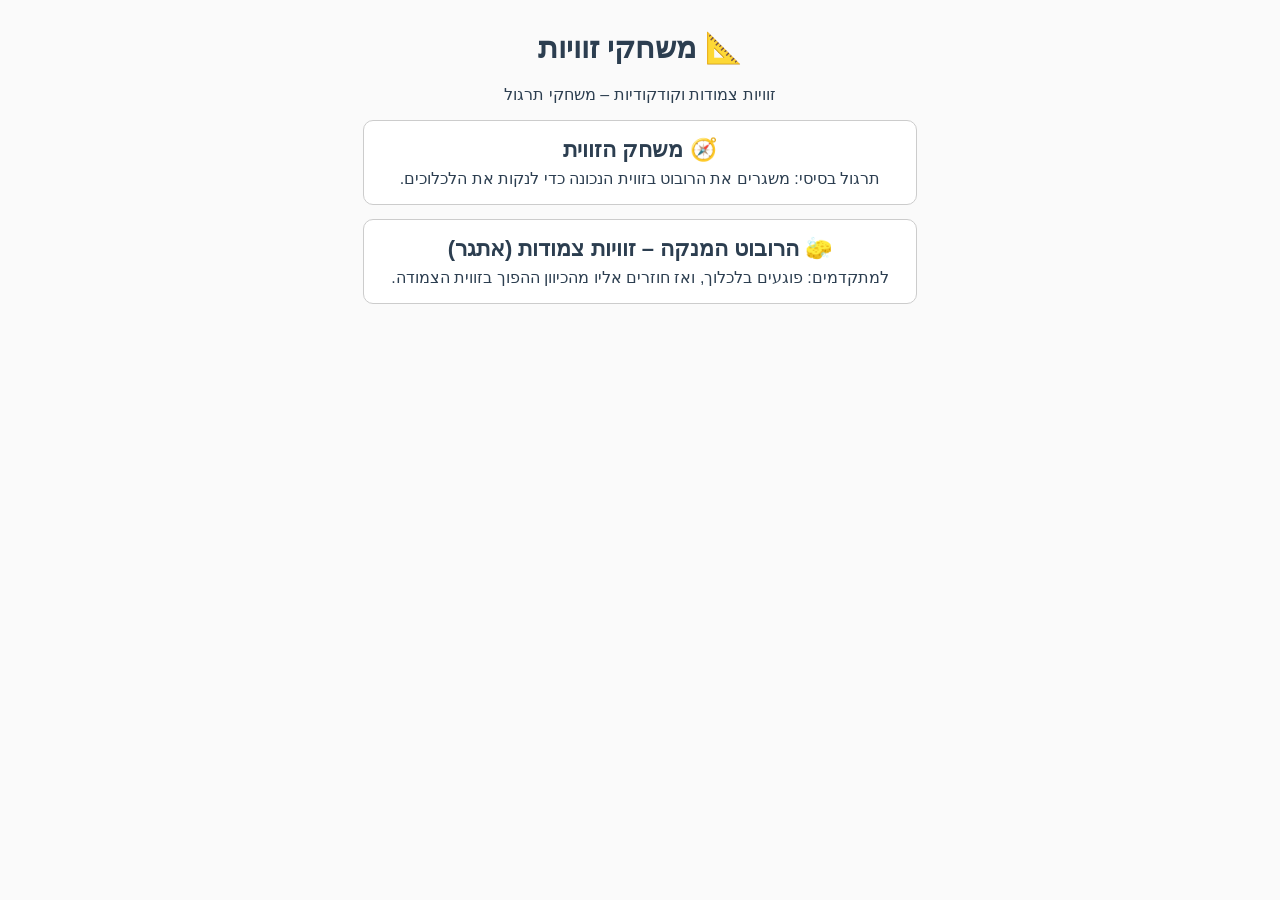
<file: index.html>
<!DOCTYPE html>
<html lang="he" dir="rtl">
<head>
<meta charset="UTF-8">
<meta name="viewport" content="width=device-width, initial-scale=1">
<title>משחקי זוויות – אלוני יצחק</title>
<link rel="stylesheet" href="style.css">
<style>
  .card { display:block; background:#fff; border:1px solid #ccc; border-radius:10px; padding:16px; margin:14px auto; max-width:520px; text-decoration:none; color:#2c3e50; }
  .card:hover { background:#f3f9ff; }
  .card h2 { margin:0 0 6px; font-size:22px; }
</style>
</head>
<body>
<div class="wrap">
  <h1>📐 משחקי זוויות</h1>
  <p>זוויות צמודות וקודקודיות – משחקי תרגול</p>
  <a class="card" href="game2.html">
    <h2>🧭 משחק הזווית</h2>
    <div>תרגול בסיסי: משגרים את הרובוט בזווית הנכונה כדי לנקות את הלכלוכים.</div>
  </a>
  <a class="card" href="game3.html">
    <h2>🧽 הרובוט המנקה – זוויות צמודות (אתגר)</h2>
    <div>למתקדמים: פוגעים בלכלוך, ואז חוזרים אליו מהכיוון ההפוך בזווית הצמודה.</div>
  </a>
</div>
</body>
</html>
</file>
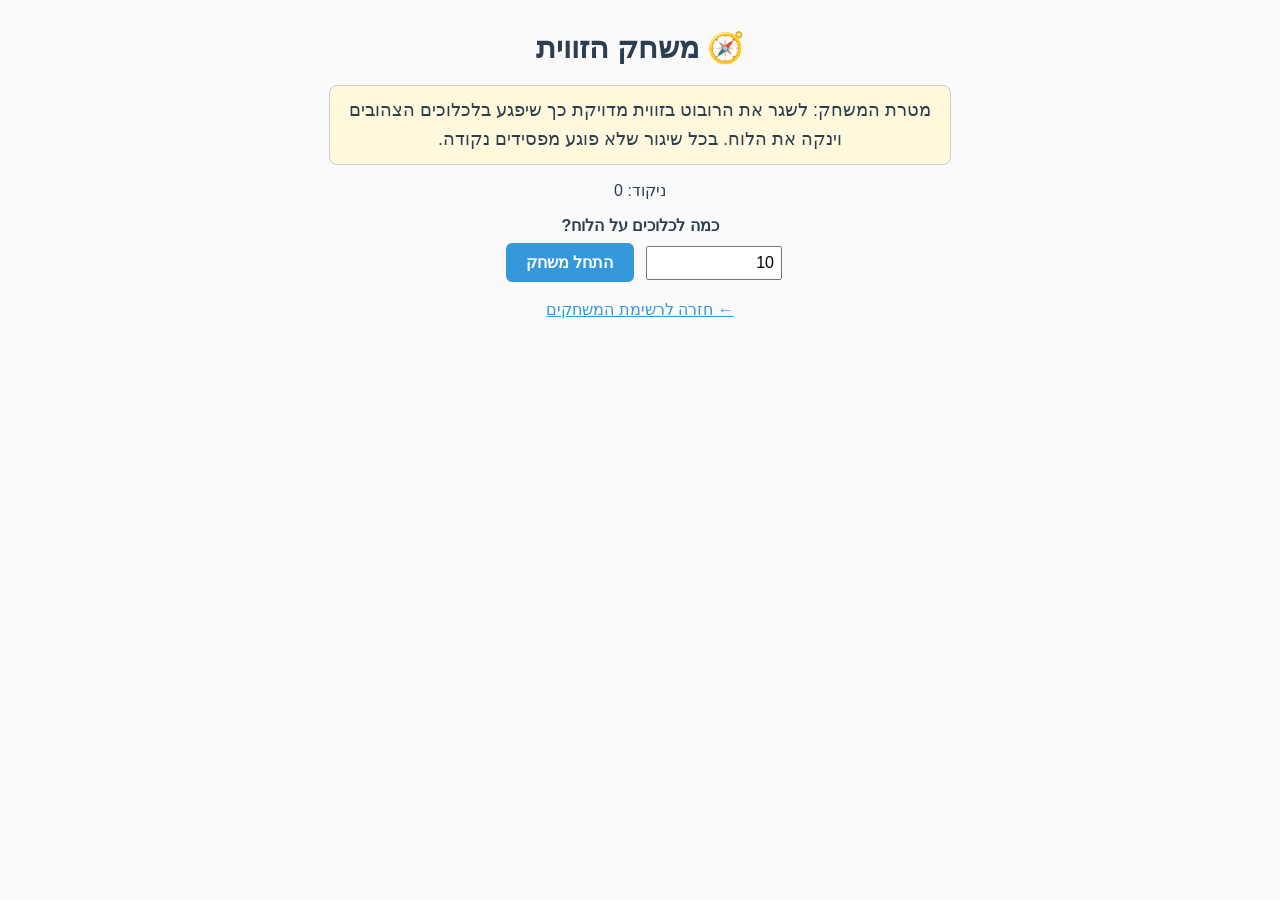
<file: game2.html>
<!DOCTYPE html>
<html lang="he" dir="rtl">
<head>
<meta charset="UTF-8">
<meta name="viewport" content="width=device-width, initial-scale=1">
<title>🧭 משחק הזווית</title>
<link rel="stylesheet" href="style.css">
</head>
<body>
<div class="wrap">
  <h1>🧭 משחק הזווית</h1>
  <p class="goal">מטרת המשחק: לשגר את הרובוט בזווית מדויקת כך שיפגע בלכלוכים הצהובים וינקה את הלוח. בכל שיגור שלא פוגע מפסידים נקודה.</p>
  <p>ניקוד: <span id="score">0</span></p>

  <label class="block" for="dirtCount">כמה לכלוכים על הלוח?</label>
  <input type="number" id="dirtCount" value="10" min="1">
  <button class="start-button" id="startBtn">התחל משחק</button>

  <div id="controls" class="hidden">
    <label class="block" for="angle">בחרו את גודל הזווית:</label>
    <input type="number" id="angle" value="45">
    <button class="shoot-button" id="shootBtn">שגר</button>
  </div>

  <div class="area-scroll"><div id="gameArea" class="hidden"></div></div>
  <a class="back" href="index.html">← חזרה לרשימת המשחקים</a>
</div>

<div id="victory" class="victory-screen hidden">
  <div class="victory-emoji">🎉🥳🎊</div>
  <div>כל הכבוד! ניקית את כל הלכלוך!<br>ניקוד סופי: <span id="finalScore"></span></div>
  <button class="start-button" id="againBtn">שחק שוב</button>
</div>

<script src="common.js"></script>
<script>
const area = document.getElementById("gameArea");
const scoreEl = document.getElementById("score");
let score = 0, robot, rx, ry, dirt = [], moving = false, marker;

function setScore(v) { score = v; scoreEl.textContent = score; }

function startGame() {
  const count = parseInt(document.getElementById("dirtCount").value);
  if (isNaN(count) || count < 1) return;
  setScore(0);
  moving = false;
  document.getElementById("victory").classList.add("hidden");
  document.getElementById("controls").classList.remove("hidden");
  area.classList.remove("hidden");
  area.innerHTML = "";
  rx = CX; ry = CY;
  drawAngleMap(area, 0, 345);
  dirt = createDirt(area, count);
  robot = el("", area); robot.id = "robot";
  placeRobot();
  marker = null;
}

function placeRobot() { robot.style.left = rx + "px"; robot.style.top = ry + "px"; }

function shoot() {
  if (moving || !robot) return;
  const angleDeg = parseFloat(document.getElementById("angle").value);
  if (isNaN(angleDeg)) return;
  setScore(score - 1);
  if (marker) marker.remove();
  marker = el("angle-label", area);
  marker.innerText = angleDeg + "°";
  marker.style.left = (rx + 25) + "px"; marker.style.top = (ry - 25) + "px";

  const rad = (angleDeg - 90) * Math.PI / 180;
  moving = true;
  (function move() {
    const nx = rx + Math.cos(rad) * SPEED, ny = ry + Math.sin(rad) * SPEED;
    if (nx <= 0 || nx >= W || ny <= 0 || ny >= H) { moving = false; return; }
    drawLine(area, "path", rx, ry, nx, ny);
    rx = nx; ry = ny; placeRobot();
    for (let i = dirt.length - 1; i >= 0; i--) {
      const d = dirt[i];
      if (Math.abs(rx - d.dataset.x) < 15 && Math.abs(ry - d.dataset.y) < 15) {
        d.remove(); dirt.splice(i, 1); setScore(score + 15);
      }
    }
    if (dirt.length === 0) {
      moving = false;
      document.getElementById("finalScore").textContent = score;
      document.getElementById("victory").classList.remove("hidden");
      return;
    }
    requestAnimationFrame(move);
  })();
}

document.getElementById("startBtn").onclick = startGame;
document.getElementById("againBtn").onclick = startGame;
document.getElementById("shootBtn").onclick = shoot;
document.getElementById("angle").addEventListener("keydown", e => { if (e.key === "Enter") shoot(); });
</script>
</body>
</html>
</file>
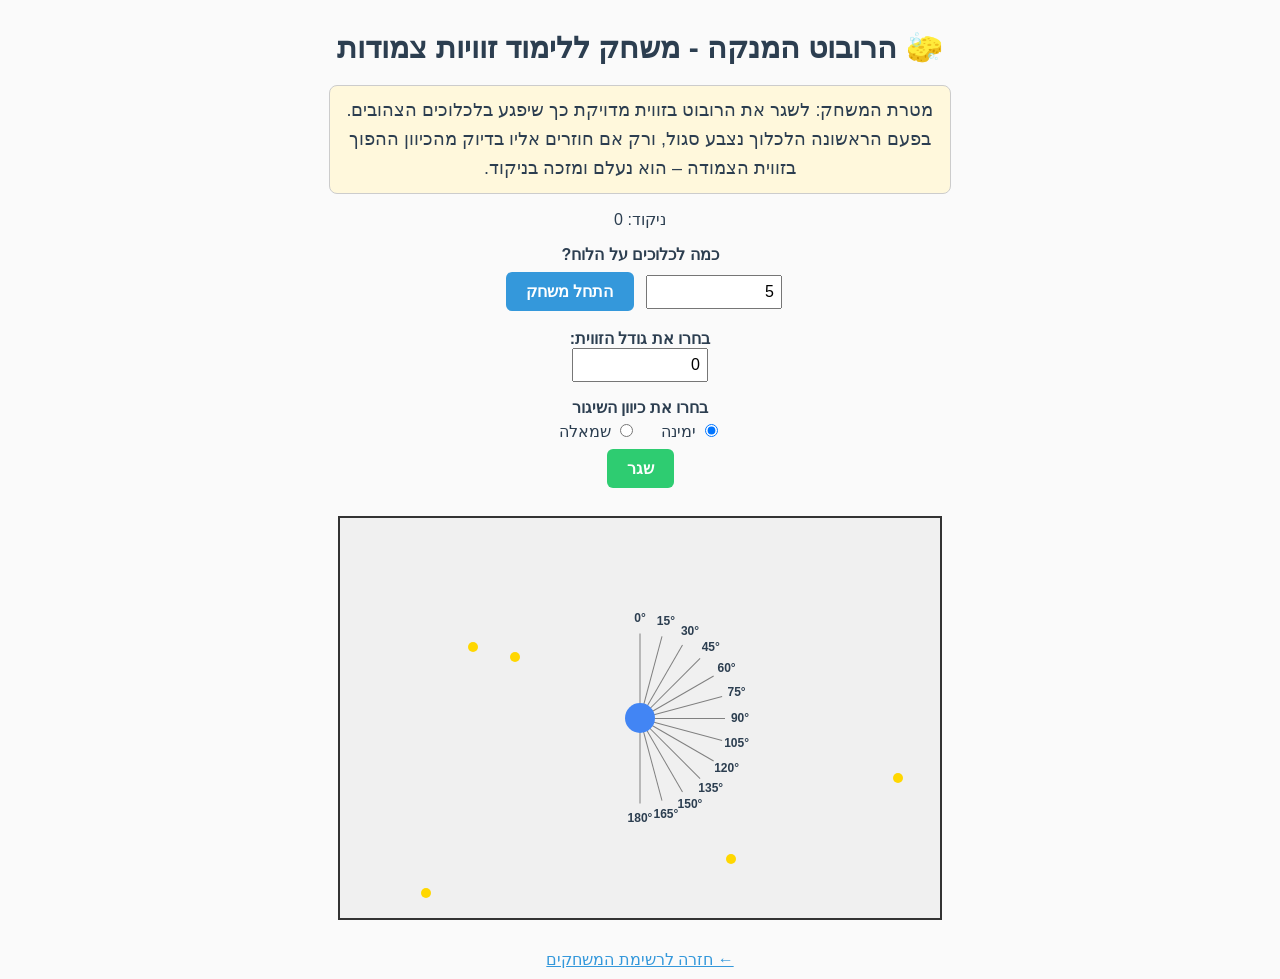
<file: game3.html>
<!DOCTYPE html>
<html lang="he" dir="rtl">
<head>
<meta charset="UTF-8">
<meta name="viewport" content="width=device-width, initial-scale=1">
<title>🧽 הרובוט המנקה – זוויות צמודות</title>
<link rel="stylesheet" href="style.css">
</head>
<body>
<div class="wrap">
  <h1>🧽 הרובוט המנקה - משחק ללימוד זוויות צמודות</h1>
  <p class="goal">מטרת המשחק: לשגר את הרובוט בזווית מדויקת כך שיפגע בלכלוכים הצהובים. בפעם הראשונה הלכלוך נצבע סגול, ורק אם חוזרים אליו בדיוק מהכיוון ההפוך בזווית הצמודה – הוא נעלם ומזכה בניקוד.</p>
  <p>ניקוד: <span id="score">0</span></p>

  <label class="block" for="dirtCount">כמה לכלוכים על הלוח?</label>
  <input type="number" id="dirtCount" value="5" min="1">
  <button class="start-button" id="startBtn">התחל משחק</button>

  <label class="block" for="angle">בחרו את גודל הזווית:</label>
  <input type="number" id="angle" value="0" min="0" max="180" placeholder="גודל זווית (0–180)">
  <div>
    <p style="font-weight:bold;margin-bottom:4px">בחרו את כיוון השיגור</p>
    <label><input type="radio" name="direction" value="right" checked> ימינה</label>
    <label style="margin-right:20px"><input type="radio" name="direction" value="left"> שמאלה</label>
  </div>
  <button class="shoot-button" id="shootBtn">שגר</button>

  <div class="area-scroll"><div id="gameArea"></div></div>
  <a class="back" href="index.html">← חזרה לרשימת המשחקים</a>
</div>

<div id="victory" class="victory-screen hidden">
  <div class="victory-emoji">🎉🥳🎊</div>
  <div>כל הכבוד! ניקית את כל הלכלוך!<br>ניקוד סופי: <span id="finalScore"></span></div>
  <button class="start-button" id="againBtn">שחק שוב</button>
</div>

<script src="common.js"></script>
<script>
const area = document.getElementById("gameArea");
const scoreEl = document.getElementById("score");
let score = 0, robot, rx, ry, dirt = [], moving = false;

function setScore(v) { score = v; scoreEl.textContent = score; }
function placeRobot() { robot.style.left = rx + "px"; robot.style.top = ry + "px"; }
const sameAngle = (a, b) => Math.abs(((a - b) % 360 + 360) % 360) < 0.01;

function startGame() {
  const raw = document.getElementById("dirtCount").value;
  let count = parseInt(raw === "" ? "5" : raw);
  if (isNaN(count) || count < 1) count = 5;
  setScore(0);
  moving = false;
  document.getElementById("victory").classList.add("hidden");
  area.innerHTML = "";
  rx = CX; ry = CY;
  drawAngleMap(area, 0, 180);
  dirt = createDirt(area, count);
  robot = el("", area); robot.id = "robot";
  placeRobot();
}

function shoot() {
  if (moving || !robot) return;
  const angleDeg = parseFloat(document.getElementById("angle").value);
  if (isNaN(angleDeg)) return;
  const direction = document.querySelector('input[name="direction"]:checked').value;
  setScore(score - 1);
  // right: angle measured clockwise from up; left: mirrored (counter-clockwise)
  const finalAngle = direction === "right" ? angleDeg : 360 - angleDeg;
  const rad = (finalAngle - 90) * Math.PI / 180;
  moving = true;

  (function move() {
    const nx = rx + Math.cos(rad) * SPEED, ny = ry + Math.sin(rad) * SPEED;
    if (nx <= 0 || nx >= W || ny <= 0 || ny >= H) { moving = false; return; }
    drawLine(area, "path", rx, ry, nx, ny);
    rx = nx; ry = ny; placeRobot();

    for (let i = dirt.length - 1; i >= 0; i--) {
      const d = dirt[i];
      if (Math.abs(rx - d.dataset.x) >= 15 || Math.abs(ry - d.dataset.y) >= 15) continue;
      if (d.dataset.hit === "0") {
        d.classList.add("dirt-hit");
        d.dataset.hit = "1";
        d.dataset.angle = finalAngle;
        d.dataset.dir = direction;
      } else {
        const reverseAngle = (parseFloat(d.dataset.angle) + 180) % 360;
        const reverseDir = d.dataset.dir === "right" ? "left" : "right";
        if (sameAngle(finalAngle, reverseAngle) && direction === reverseDir) {
          d.remove(); dirt.splice(i, 1); setScore(score + 15);
        }
      }
    }
    if (dirt.length === 0) {
      moving = false;
      document.getElementById("finalScore").textContent = score;
      document.getElementById("victory").classList.remove("hidden");
      return;
    }
    requestAnimationFrame(move);
  })();
}

document.getElementById("startBtn").onclick = startGame;
document.getElementById("againBtn").onclick = startGame;
document.getElementById("shootBtn").onclick = shoot;
document.getElementById("angle").addEventListener("keydown", e => { if (e.key === "Enter") shoot(); });
startGame();
</script>
</body>
</html>
</file>
<file: style.css>
body {
  font-family: Arial, "Segoe UI", sans-serif;
  margin: 0;
  padding: 10px;
  background: #fafafa;
  color: #2c3e50;
}
.wrap { text-align: center; direction: rtl; position: relative; max-width: 640px; margin: 0 auto; }
h1 { font-size: 30px; }
.goal {
  max-width: 600px; margin: 10px auto; font-size: 18px; line-height: 1.6;
  background: #fff8dc; padding: 10px; border-radius: 8px; border: 1px solid #ccc;
}
label.block { display: block; font-weight: bold; margin-top: 10px; }
input[type=number] { font-size: 16px; padding: 6px; width: 120px; }
button {
  margin: 8px; padding: 10px 20px; font-size: 16px; font-weight: bold;
  border-radius: 6px; border: none; cursor: pointer;
}
.start-button { background-color: #3498db; color: white; }
.shoot-button { background-color: #2ecc71; color: white; }
.back { display: inline-block; margin-top: 10px; color: #3498db; }
.area-scroll { overflow-x: auto; }
#gameArea {
  width: 600px; height: 400px; border: 2px solid #333; margin: 20px auto;
  position: relative; background-color: #f0f0f0; overflow: hidden;
}
#robot {
  width: 30px; height: 30px; background-color: #4285F4; border-radius: 50%;
  position: absolute; transform: translate(-50%, -50%); z-index: 5;
}
.dirt { width: 10px; height: 10px; background-color: #FFD700; border-radius: 50%; position: absolute; }
.dirt-hit { background-color: purple !important; }
.path { position: absolute; background-color: #0F9D58; height: 2px; transform-origin: left center; }
.angle-line { position: absolute; background-color: gray; height: 1px; transform-origin: left center; }
.angle-label {
  position: absolute; color: #2c3e50; font-size: 12px; font-weight: bold;
  transform: translate(-50%, -50%);
}
.victory-screen {
  position: fixed; inset: 0; background: linear-gradient(135deg, #fef9e7, #ffefba);
  z-index: 1000; display: flex; flex-direction: column; align-items: center; justify-content: center;
  color: #2d3436; text-shadow: 1px 1px 1px #fff; font-size: 28px; font-weight: bold; direction: rtl;
}
.victory-emoji { font-size: 48px; margin-bottom: 10px; }
.hidden { display: none !important; }
</file>
